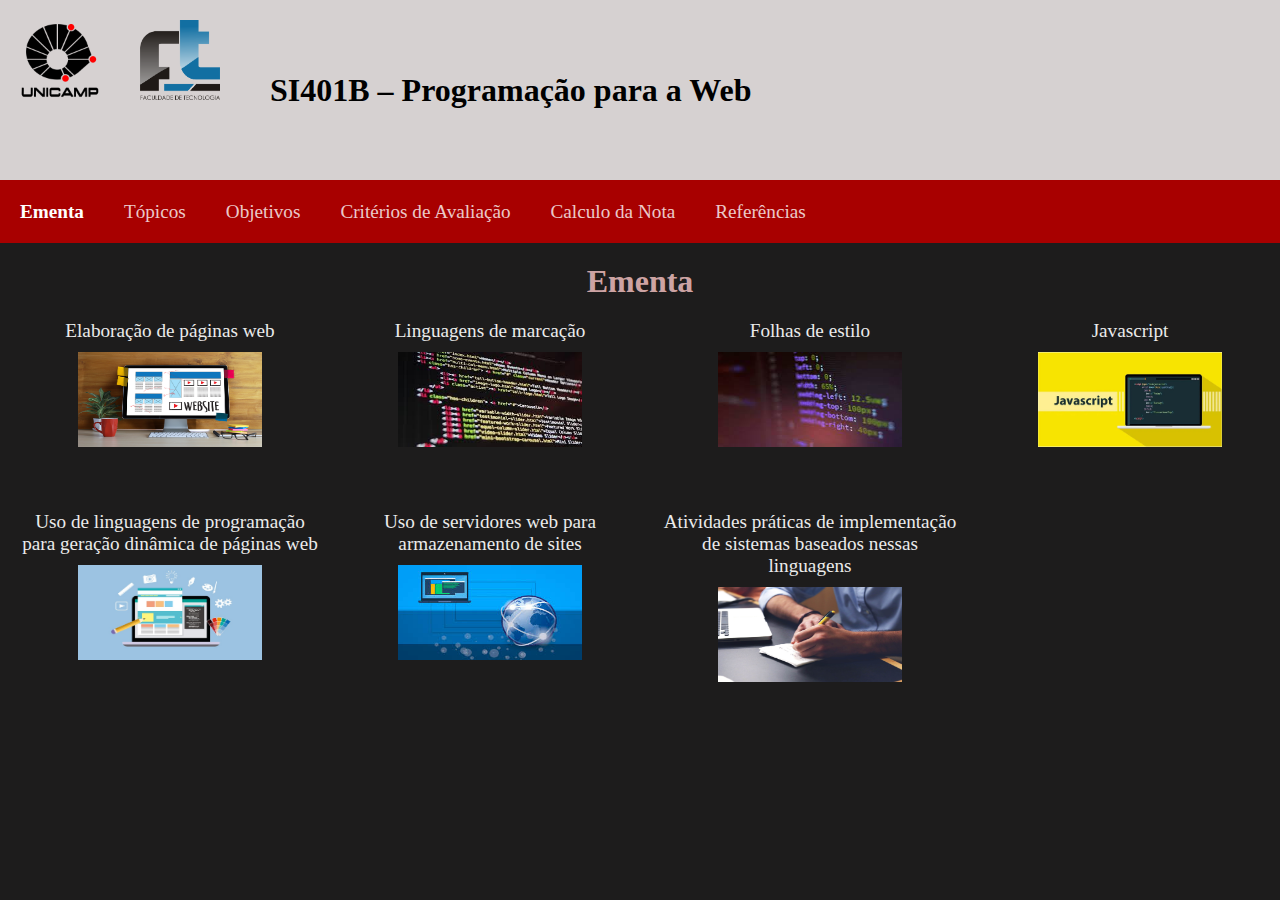
<file: index.html>
<!DOCTYPE html>
<html lang="pt-br">
<head>
    <meta charset="UTF-8">
    <meta http-equiv="X-UA-Compatible" content="IE=edge">
    <meta name="viewport" content="width=device-width, initial-scale=1.0">
    <link rel="stylesheet" href="style.css">
    <title>SI401</title>
</head>
<body>
    <header>
        <a href="http://www.unicamp.br/unicamp/" target="_blank">
            <img src="imgs/unicampLogo.png" alt="UNICAMP (Universidade Estadual de Campinas)">
        </a>
        <a href="https://www.ft.unicamp.br/" target="_blank">
            <img src="imgs/ftLogo.png" alt="FT (Faculdade de Tecnologia)">
        </a>
        <h1>SI401B – Programação para a Web</h1>
    </header>
    <nav>
        <a class="atual">Ementa</a>
        <a href="./topicos.html">Tópicos</a>
        <a href="./outros.html">Objetivos</a>
        <a href="./outros.html#criterios">Critérios de Avaliação</a>
        <a href="./outros.html#nota">Calculo da Nota</a>
        <a href="./outros.html#referencias">Referências</a>
    </nav>
    <div class="principal">
        <div id="ementa">
            <h2>Ementa</h2>
            <div class="grid">
                <div class="grid-item">
                    <p>Elaboração de páginas web</p>
                    <img src="imgs/desPagWeb.jpg" alt="tela de computador com pagina web">
                </div>
                <div class="grid-item">
                    <p>Linguagens de marcação</p>
                    <img src="imgs/html.jpg" alt="tela com html">
                </div>
                <div class="grid-item">
                    <p>Folhas de estilo</p>
                    <img src="imgs/css.jpg" alt="tela com css">
                </div>
                <div class="grid-item">
                    <p>Javascript</p>
                    <img src="imgs/js.jpg" alt="javascript">
                </div>
                <div class="grid-item">
                    <p>Uso de linguagens de programação para geração dinâmica de páginas web</p>
                    <img src="imgs/dinamica.jpg" alt="pagina web dinamica">
                </div>
                <div class="grid-item">
                    <p>Uso de servidores web para armazenamento de sites</p>
                    <img src="imgs/server.jpg" alt="servidor">
                </div>
                <div class="grid-item">
                    <p>Atividades práticas de implementação de sistemas baseados nessas linguagens</p>
                    <img src="imgs/escrever.jpg" alt="pessoa escrevendo com uma caneta">
                </div>
            </div>
        </div>
    </div>
</body>
</html>
</file>
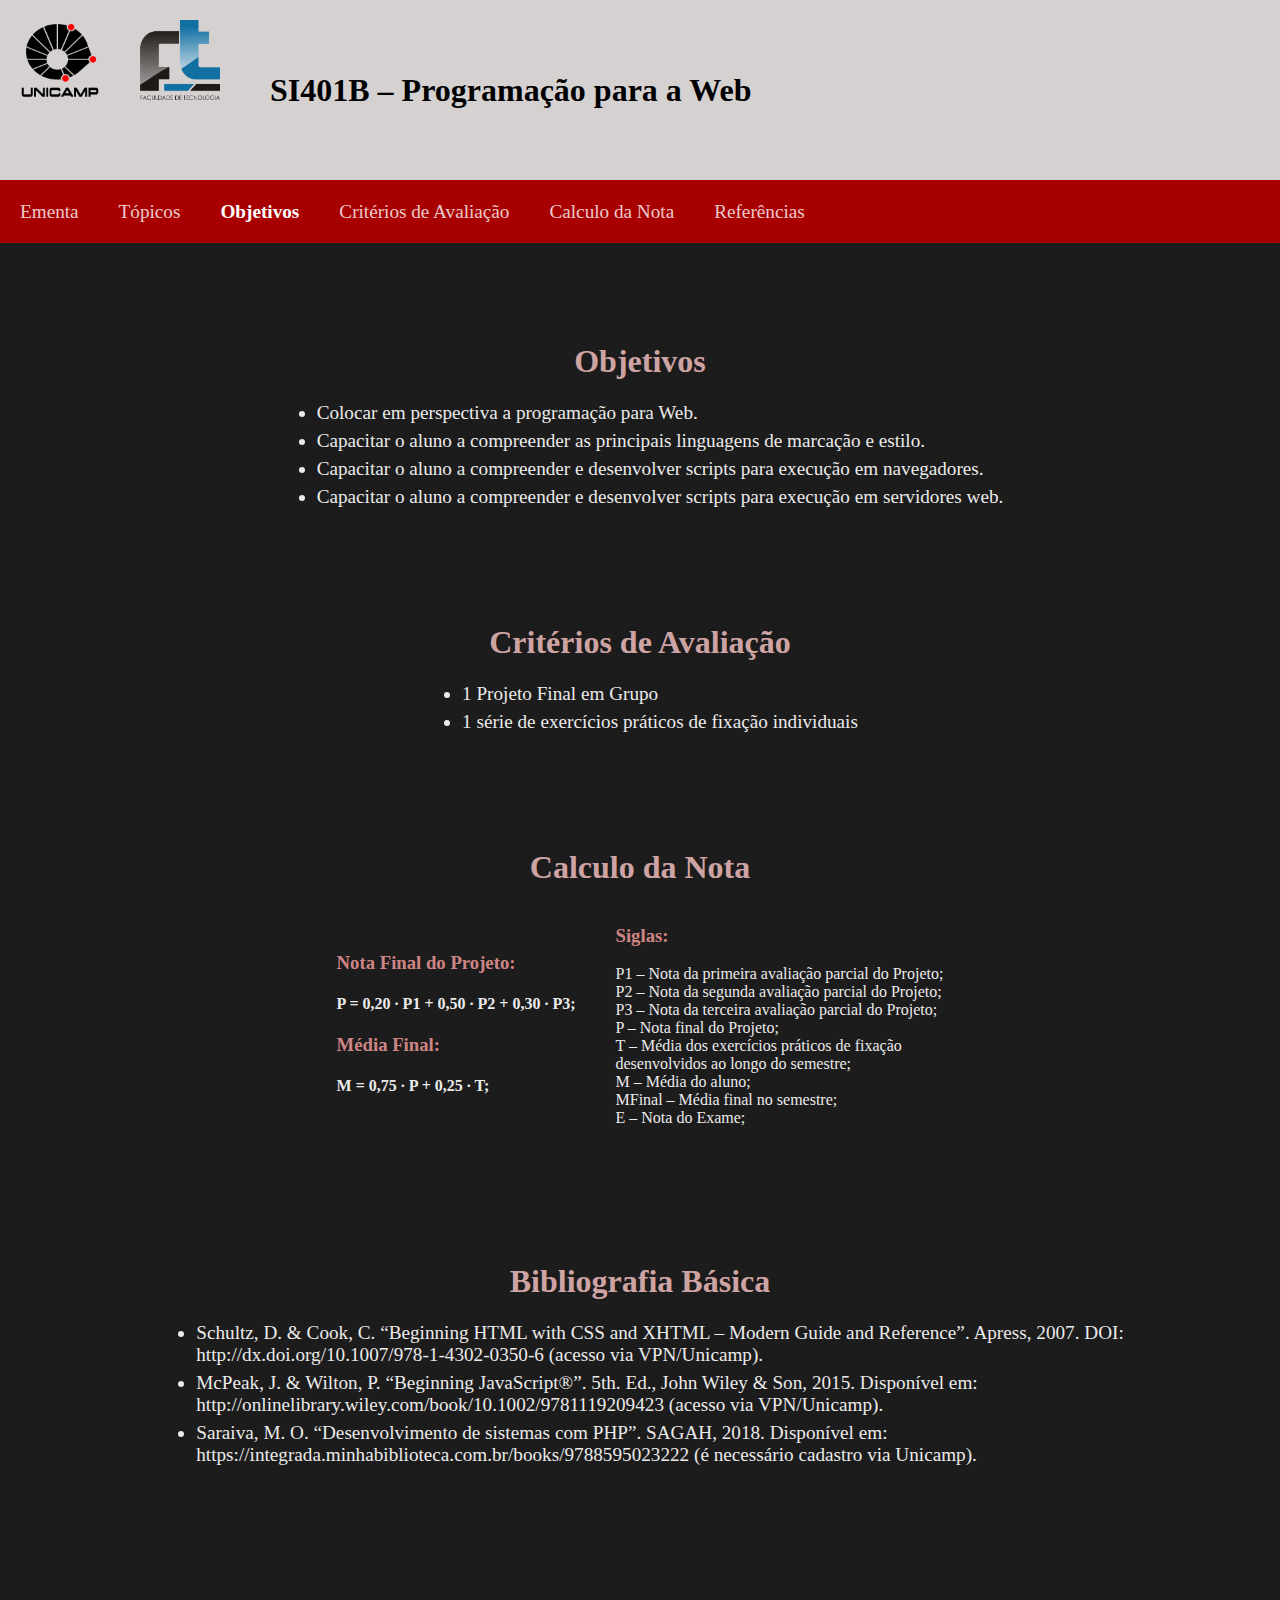
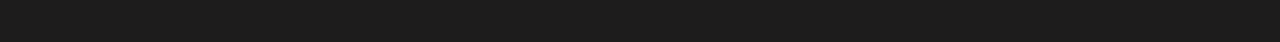
<file: objetivos.html>
<!DOCTYPE html>
<html lang="pt-br">

<head>
    <meta charset="UTF-8">
    <meta http-equiv="X-UA-Compatible" content="IE=edge">
    <meta name="viewport" content="width=device-width, initial-scale=1.0">
    <link rel="stylesheet" href="style.css">
    <title>SI401</title>
</head>

<body>
    <header>
        <a href="http://www.unicamp.br/unicamp/" target="_blank">
            <img src="imgs/unicampLogo.png" alt="UNICAMP (Universidade Estadual de Campinas)">
        </a>
        <a href="https://www.ft.unicamp.br/" target="_blank">
            <img src="imgs/ftLogo.png" alt="FT (Faculdade de Tecnologia)">
        </a>
        <h1>SI401B – Programação para a Web</h1>
    </header>
    <nav>
        <a href="./index.html">Ementa</a>
        <a href="./topicos.html">Tópicos</a>
        <a href="#objetivos" class="atual">Objetivos</a>
        <a href="#criterios">Critérios de Avaliação</a>
        <a href="#nota">Calculo da Nota</a>
        <a href="#referencias">Referências</a>
    </nav>
    <div id="page2" class="principal">
        <div id="objetivos">
            <h2>Objetivos</h2>
            <div class="lista">
                <ul>
                    <li>Colocar em perspectiva a programação para Web. </li>
                    <li>Capacitar o aluno a compreender as principais linguagens de marcação e estilo.</li>
                    <li>Capacitar o aluno a compreender e desenvolver scripts para execução em navegadores.</li>
                    <li>Capacitar o aluno a compreender e desenvolver scripts para execução em servidores web.</li>
                </ul>
            </div>
        </div>
        <div id="criterios">
            <h2>Critérios de Avaliação</h2>
            <div class="lista">
                <ul>
                    <li>1 Projeto Final em Grupo</li>
                    <li>1 série de exercícios práticos de fixação individuais</li>
                </ul>
            </div>
        </div>
        <div id="nota">
            <h2>Calculo da Nota</h2>
            <div class="infos">
                <div class="formulas">
                    <h3>Nota Final do Projeto:</h3>
                    <h4>P = 0,20 ∙ P1 + 0,50 ∙ P2 + 0,30 ∙ P3;</h4>
                    <h3>Média Final:</h3>
                    <h4>M = 0,75 ∙ P + 0,25 ∙ T;</h4>
                </div>
                <div class="siglas">
                    <h3>Siglas:</h3>
                    <p>
                        P1 – Nota da primeira avaliação parcial do Projeto; <br>
                        P2 – Nota da segunda avaliação parcial do Projeto;<br>
                        P3 – Nota da terceira avaliação parcial do Projeto;<br>
                        P – Nota final do Projeto;<br>
                        T – Média dos exercícios práticos de fixação<br>
                        desenvolvidos ao longo do semestre;<br>
                        M – Média do aluno;<br>
                        MFinal – Média final no semestre;<br>
                        E – Nota do Exame;
                    </p>
                </div>
            </div>
        </div>
        <div id="referencias">
            <h2>Bibliografia Básica</h2>
            <div class="lista">
                <ul>
                    <li>
                        <a href="http://dx.doi.org/10.1007/978-1-4302-0350-6">
                            Schultz, D. & Cook, C. “Beginning HTML with CSS and XHTML – Modern Guide and Reference”. Apress, 2007. DOI: 
                            <br> http://dx.doi.org/10.1007/978-1-4302-0350-6 (acesso via VPN/Unicamp).
                        </a> 
                    </li>
                    <li>
                        <a href="http://onlinelibrary.wiley.com/book/10.1002/9781119209423">
                            McPeak, J. & Wilton, P. “Beginning JavaScript®”. 5th. Ed., John Wiley & Son, 2015. Disponível em:
                            <br> http://onlinelibrary.wiley.com/book/10.1002/9781119209423 (acesso via VPN/Unicamp).
                        </a> 
                    </li>
                    <li>
                        <a href="https://integrada.minhabiblioteca.com.br/books/9788595023222">
                            Saraiva, M. O. “Desenvolvimento de sistemas com PHP”. SAGAH, 2018. Disponível em:
                            <br> https://integrada.minhabiblioteca.com.br/books/9788595023222 (é necessário cadastro via
                            Unicamp).
                        </a> 
                    </li>
                </ul>
            </div>
        </div>
    </div>
</body>

</html>
</file>
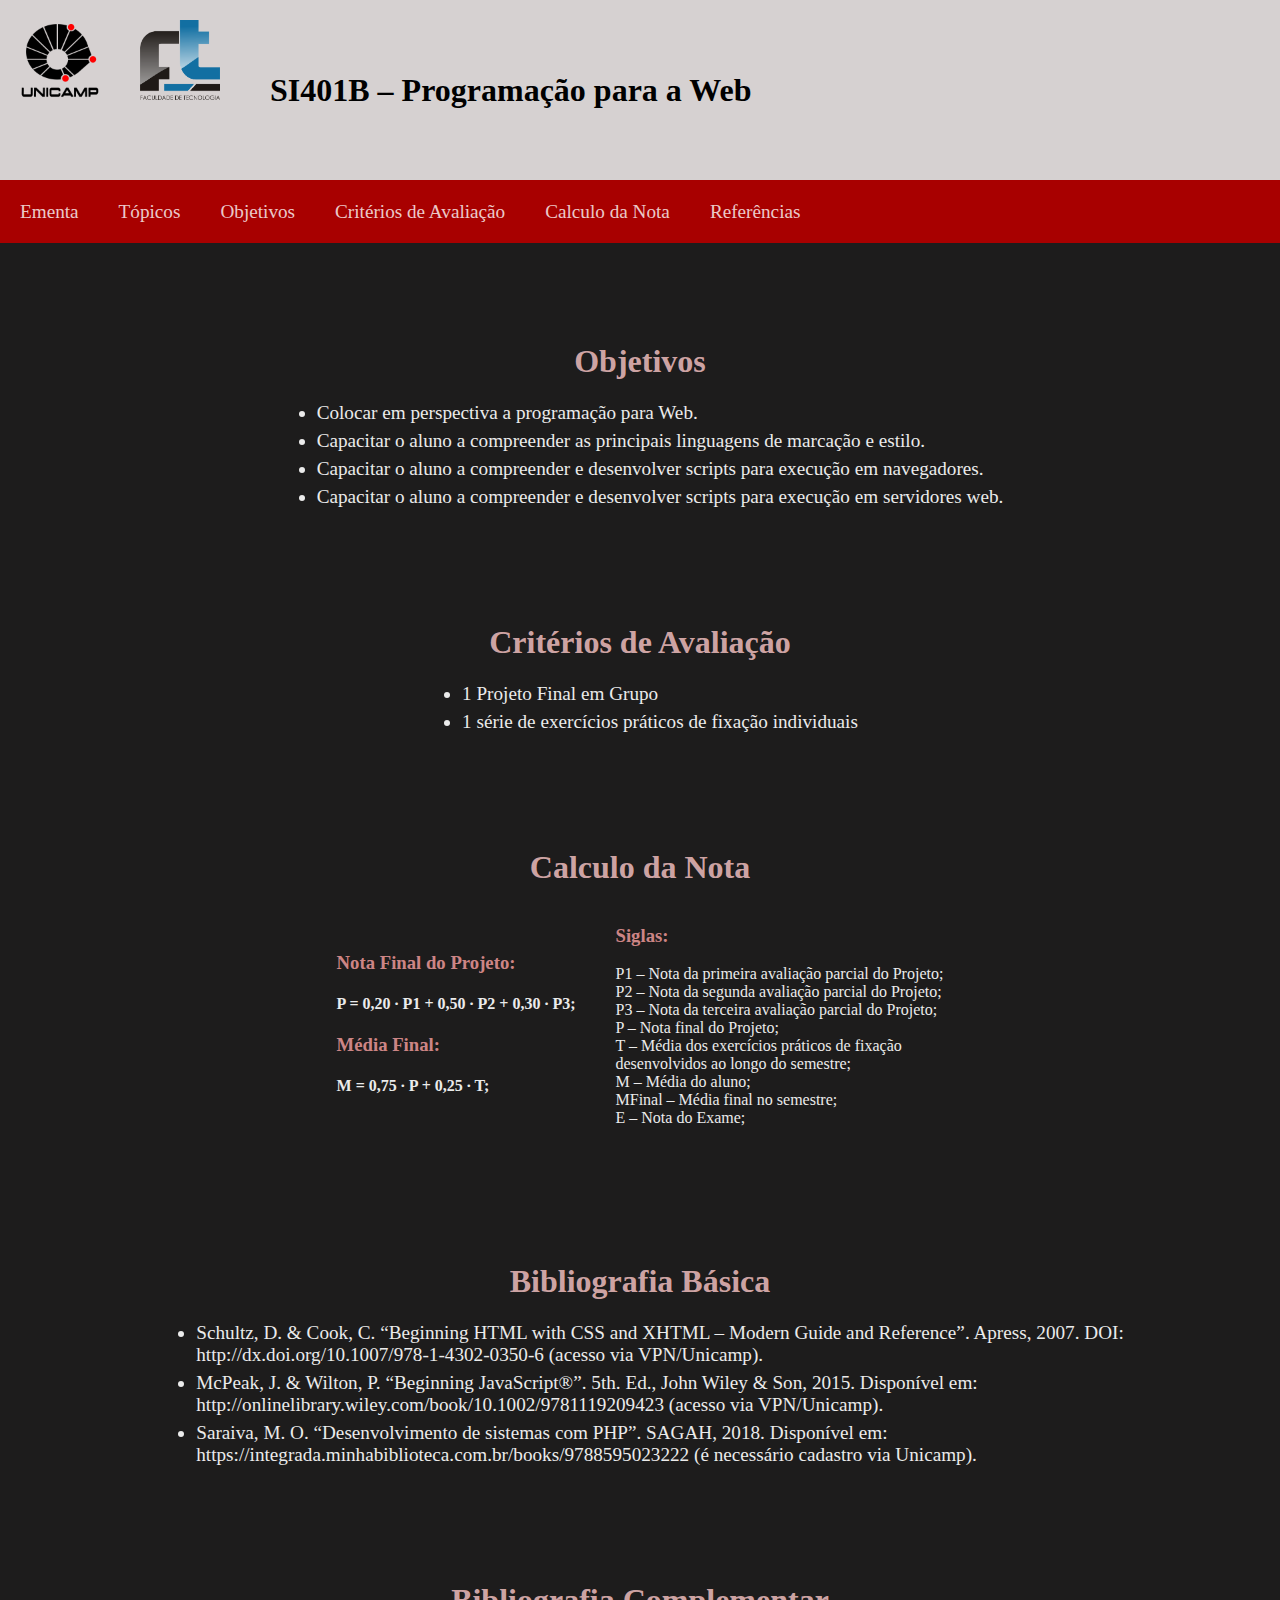
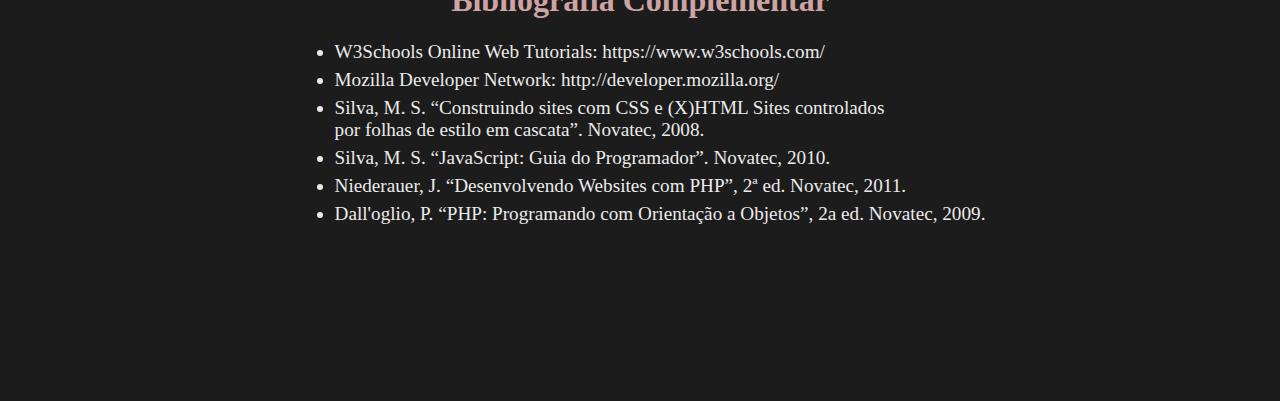
<file: outros.html>
<!DOCTYPE html>
<html lang="pt-br">

<head>
    <meta charset="UTF-8">
    <meta http-equiv="X-UA-Compatible" content="IE=edge">
    <meta name="viewport" content="width=device-width, initial-scale=1.0">
    <link rel="stylesheet" href="style.css">
    <title>SI401</title>
</head>

<body>
    <header>
        <a href="http://www.unicamp.br/unicamp/" target="_blank">
            <img src="imgs/unicampLogo.png" alt="UNICAMP (Universidade Estadual de Campinas)">
        </a>
        <a href="https://www.ft.unicamp.br/" target="_blank">
            <img src="imgs/ftLogo.png" alt="FT (Faculdade de Tecnologia)">
        </a>
        <h1>SI401B – Programação para a Web</h1>
    </header>
    <nav>
        <a href="./index.html">Ementa</a>
        <a href="./topicos.html">Tópicos</a>
        <a href="#objetivos">Objetivos</a>
        <a href="#criterios">Critérios de Avaliação</a>
        <a href="#nota">Calculo da Nota</a>
        <a href="#referencias">Referências</a>
    </nav>
    <div id="page2" class="principal">
        <div id="objetivos">
            <h2>Objetivos</h2>
            <div class="lista">
                <ul>
                    <li>Colocar em perspectiva a programação para Web. </li>
                    <li>Capacitar o aluno a compreender as principais linguagens de marcação e estilo.</li>
                    <li>Capacitar o aluno a compreender e desenvolver scripts para execução em navegadores.</li>
                    <li>Capacitar o aluno a compreender e desenvolver scripts para execução em servidores web.</li>
                </ul>
            </div>
        </div>
        <div id="criterios">
            <h2>Critérios de Avaliação</h2>
            <div class="lista">
                <ul>
                    <li>1 Projeto Final em Grupo</li>
                    <li>1 série de exercícios práticos de fixação individuais</li>
                </ul>
            </div>
        </div>
        <div id="nota">
            <h2>Calculo da Nota</h2>
            <div class="infos">
                <div class="formulas">
                    <h3>Nota Final do Projeto:</h3>
                    <h4>P = 0,20 ∙ P1 + 0,50 ∙ P2 + 0,30 ∙ P3;</h4>
                    <h3>Média Final:</h3>
                    <h4>M = 0,75 ∙ P + 0,25 ∙ T;</h4>
                </div>
                <div class="siglas">
                    <h3>Siglas:</h3>
                    <p>
                        P1 – Nota da primeira avaliação parcial do Projeto; <br>
                        P2 – Nota da segunda avaliação parcial do Projeto;<br>
                        P3 – Nota da terceira avaliação parcial do Projeto;<br>
                        P – Nota final do Projeto;<br>
                        T – Média dos exercícios práticos de fixação<br>
                        desenvolvidos ao longo do semestre;<br>
                        M – Média do aluno;<br>
                        MFinal – Média final no semestre;<br>
                        E – Nota do Exame;
                    </p>
                </div>
            </div>
        </div>
        <div id="referencias">
            <h2>Bibliografia Básica</h2>
            <div class="lista">
                <ul>
                    <li>
                        <a class="bibli" href="http://dx.doi.org/10.1007/978-1-4302-0350-6">
                            Schultz, D. & Cook, C. “Beginning HTML with CSS and XHTML – Modern Guide and Reference”. Apress, 2007. DOI: 
                            <br> http://dx.doi.org/10.1007/978-1-4302-0350-6 (acesso via VPN/Unicamp).
                        </a> 
                    </li>
                    <li>
                        <a class="bibli" href="http://onlinelibrary.wiley.com/book/10.1002/9781119209423">
                            McPeak, J. & Wilton, P. “Beginning JavaScript®”. 5th. Ed., John Wiley & Son, 2015. Disponível em:
                            <br> http://onlinelibrary.wiley.com/book/10.1002/9781119209423 (acesso via VPN/Unicamp).
                        </a> 
                    </li>
                    <li>
                        <a class="bibli" href="https://integrada.minhabiblioteca.com.br/books/9788595023222">
                            Saraiva, M. O. “Desenvolvimento de sistemas com PHP”. SAGAH, 2018. Disponível em:
                            <br> https://integrada.minhabiblioteca.com.br/books/9788595023222 (é necessário cadastro via
                            Unicamp).
                        </a> 
                    </li>
                </ul>
            </div>
            <h2>Bibliografia Complementar</h2>
            <div class="lista">
                <ul>
                    <li>
                        <a class="bibli" href="https://www.w3schools.com/">
                            W3Schools Online Web Tutorials: https://www.w3schools.com/
                        </a> 
                    </li>
                    <li>
                        <a class="bibli" href="http://developer.mozilla.org/">
                            Mozilla Developer Network: http://developer.mozilla.org/
                        </a> 
                    </li>
                    <li>
                        <a class="bibli">
                            Silva, M. S. “Construindo sites com CSS e (X)HTML Sites controlados 
                            <br>por folhas de estilo em cascata”. Novatec, 2008.
                        </a> 
                    </li>
                    <li>
                        <a class="bibli">
                            Silva, M. S. “JavaScript: Guia do Programador”. Novatec, 2010.
                        </a> 
                    </li>
                    <li>
                        <a class="bibli">
                            Niederauer, J. “Desenvolvendo Websites com PHP”, 2ª ed. Novatec, 2011.
                        </a> 
                    </li>
                    <li>
                        <a class="bibli">
                            Dall'oglio, P. “PHP: Programando com Orientação a Objetos”, 2a ed. Novatec, 2009.
                        </a> 
                    </li>
                </ul>
            </div>
        </div>
    </div>
</body>

</html>
</file>
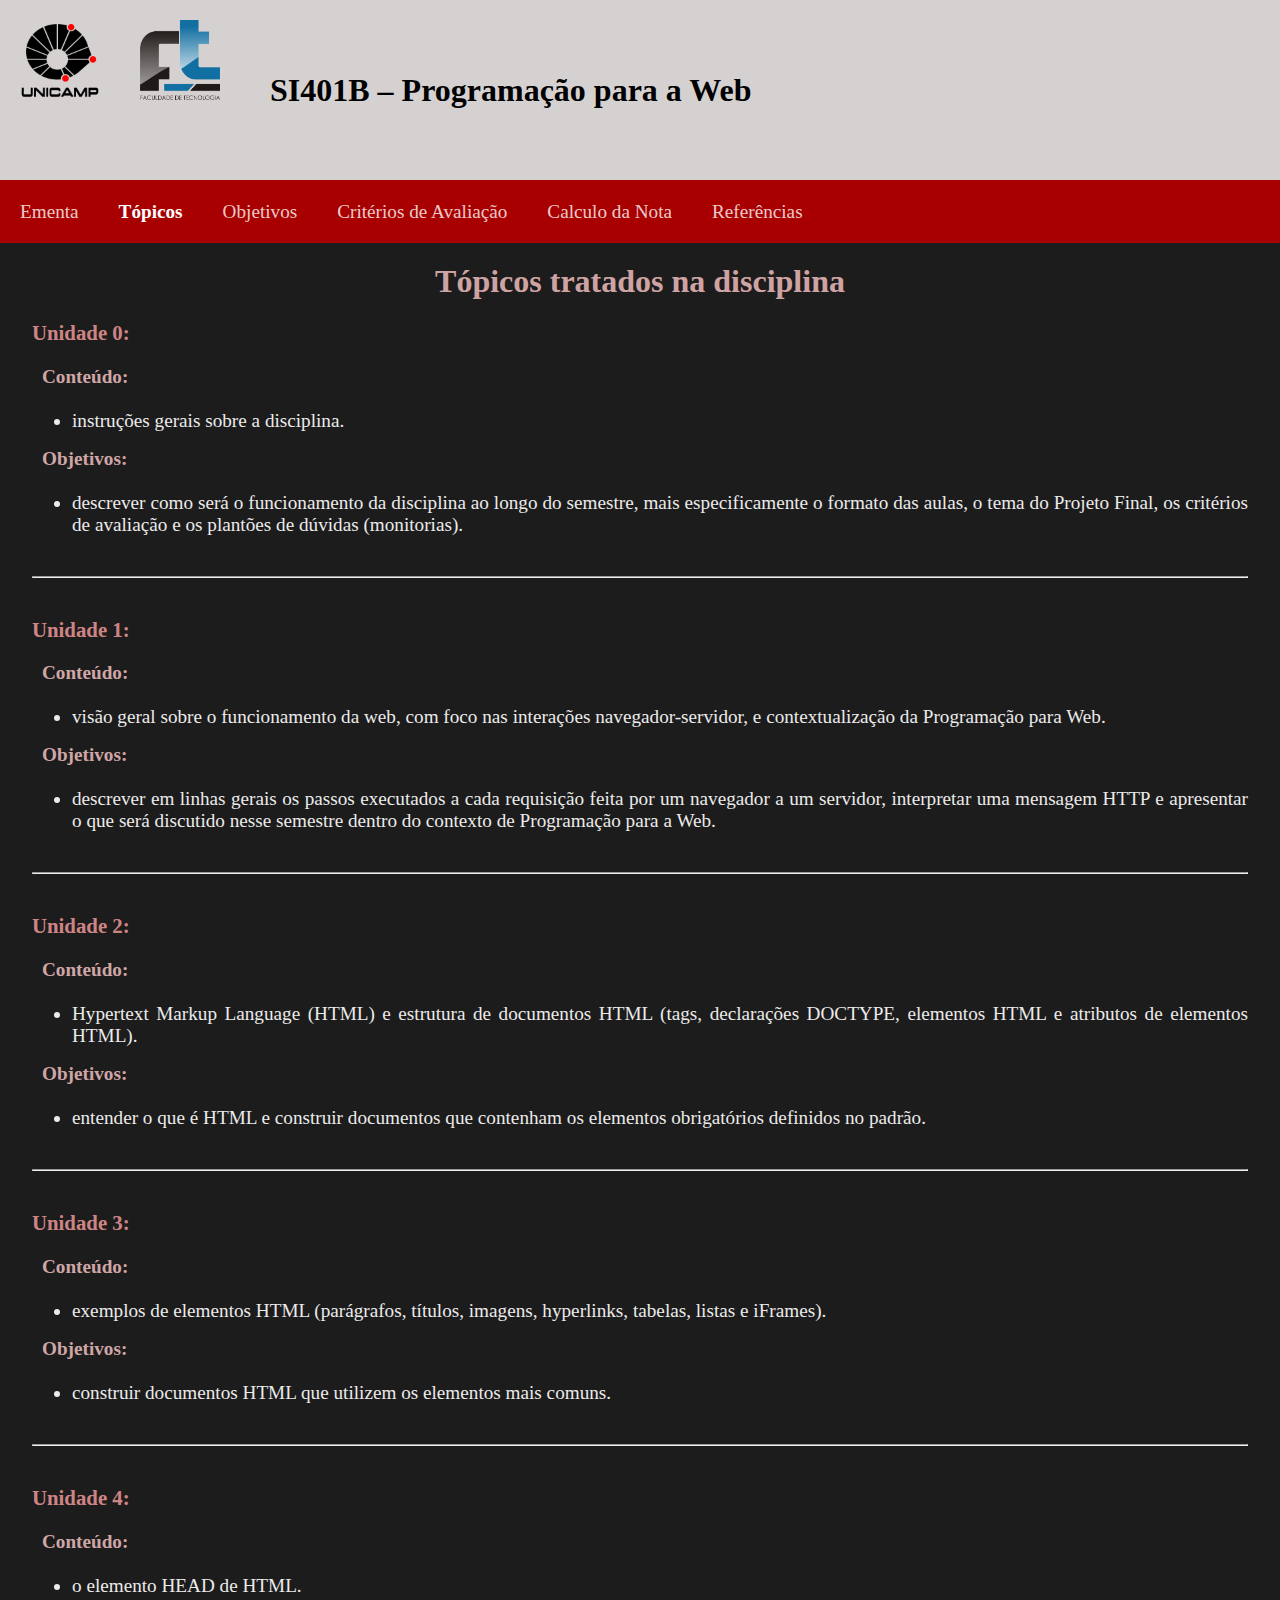
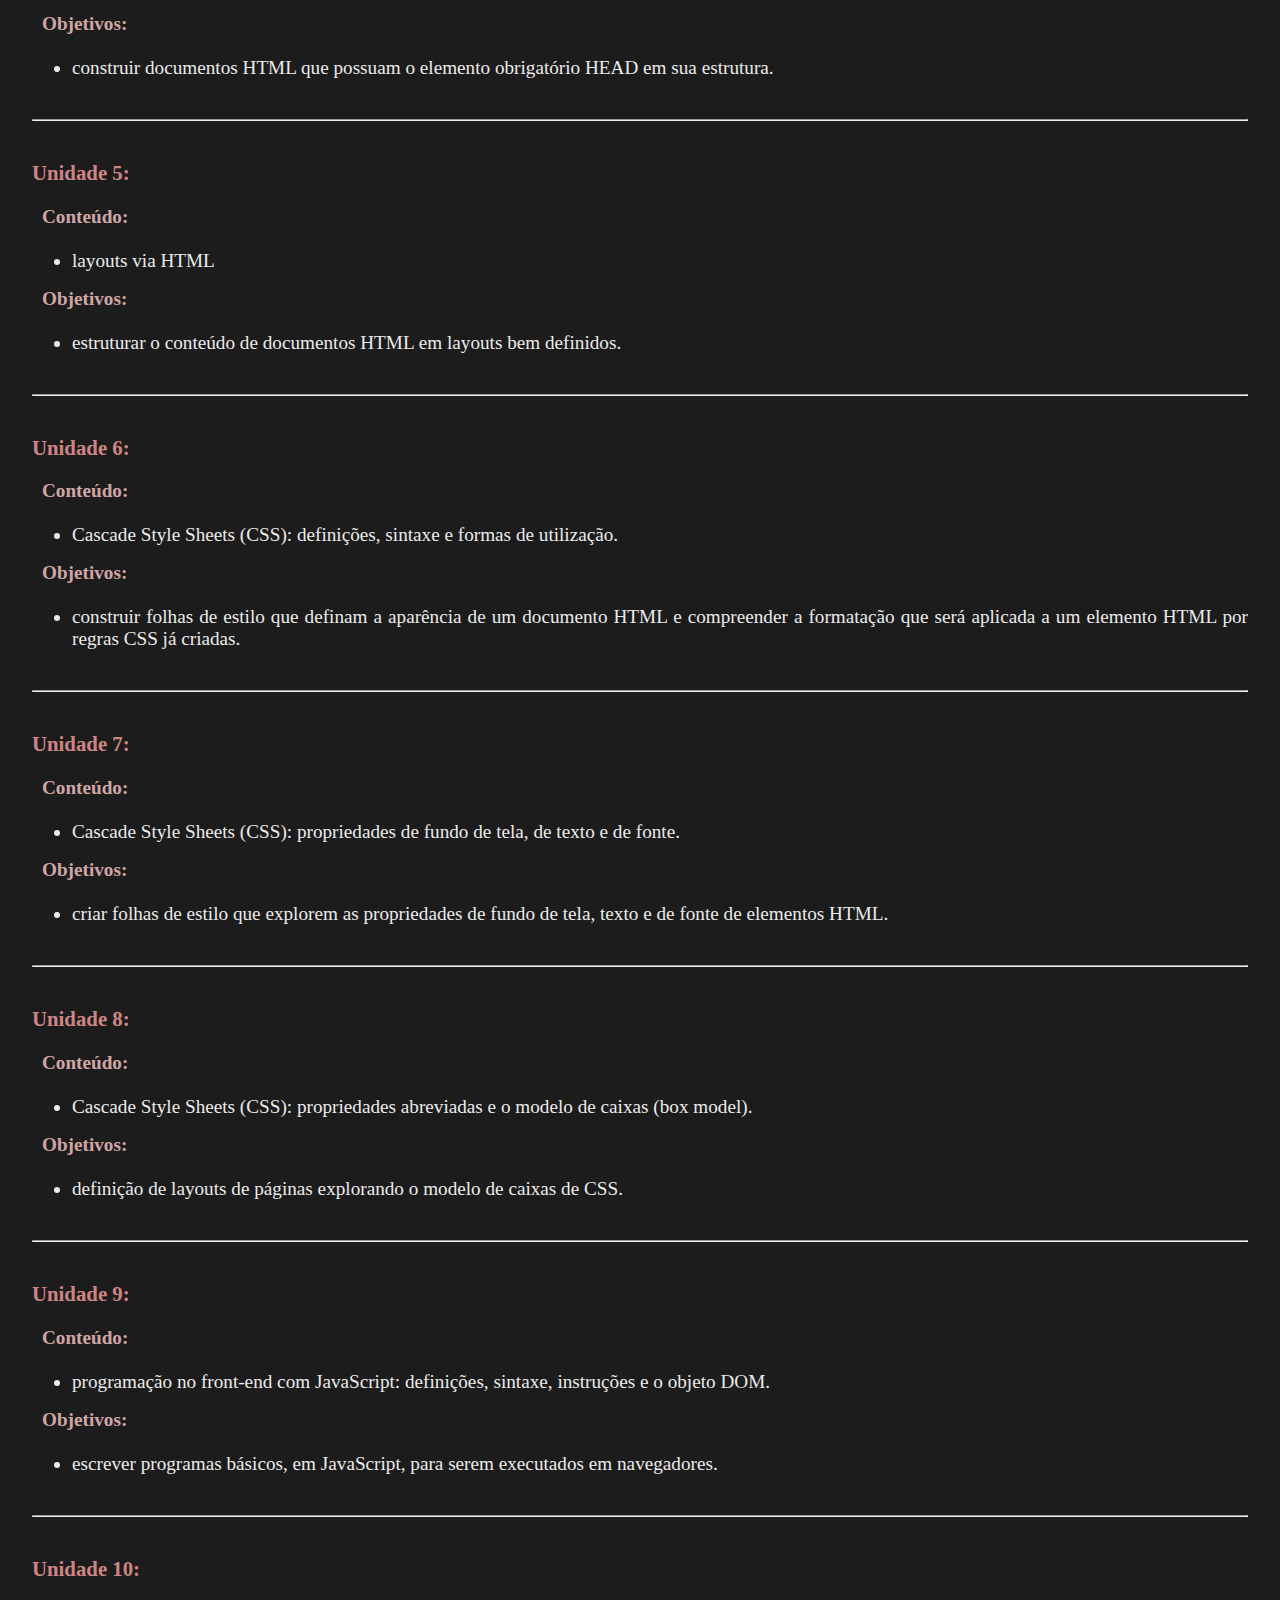
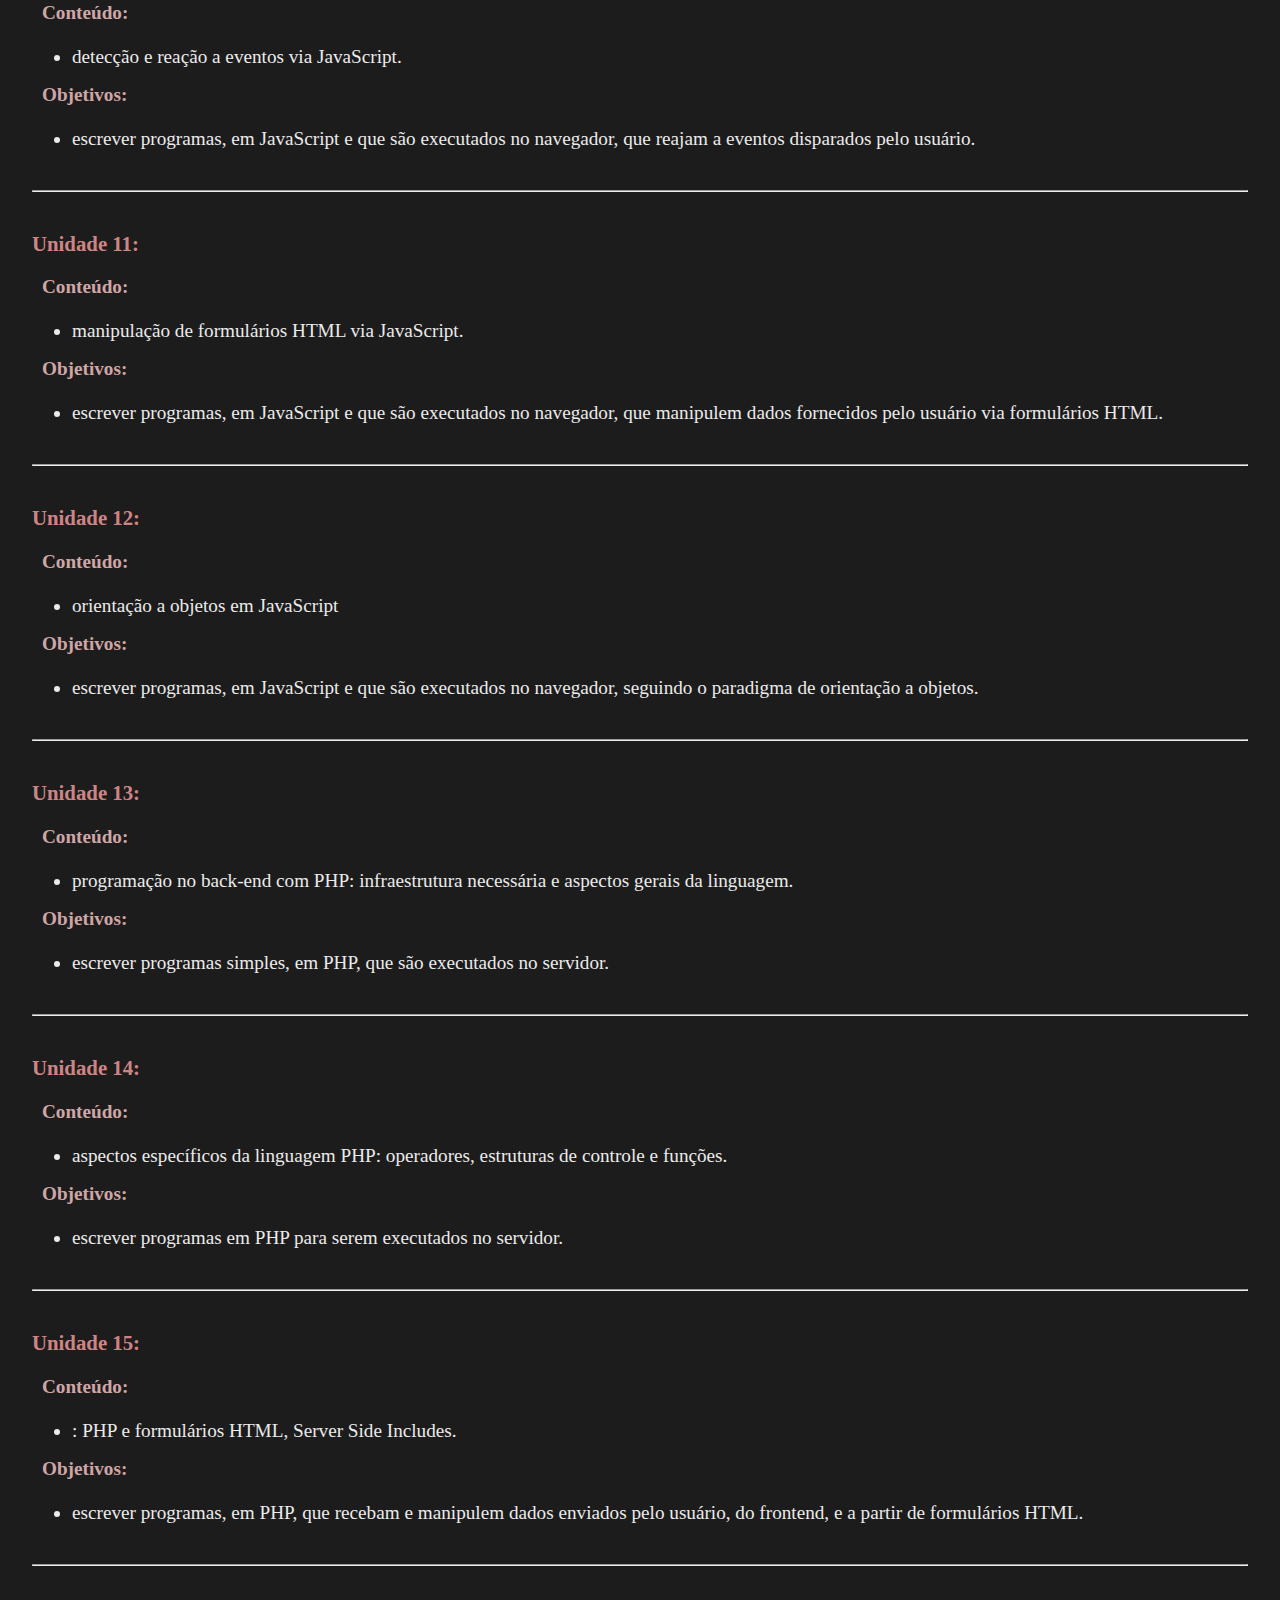
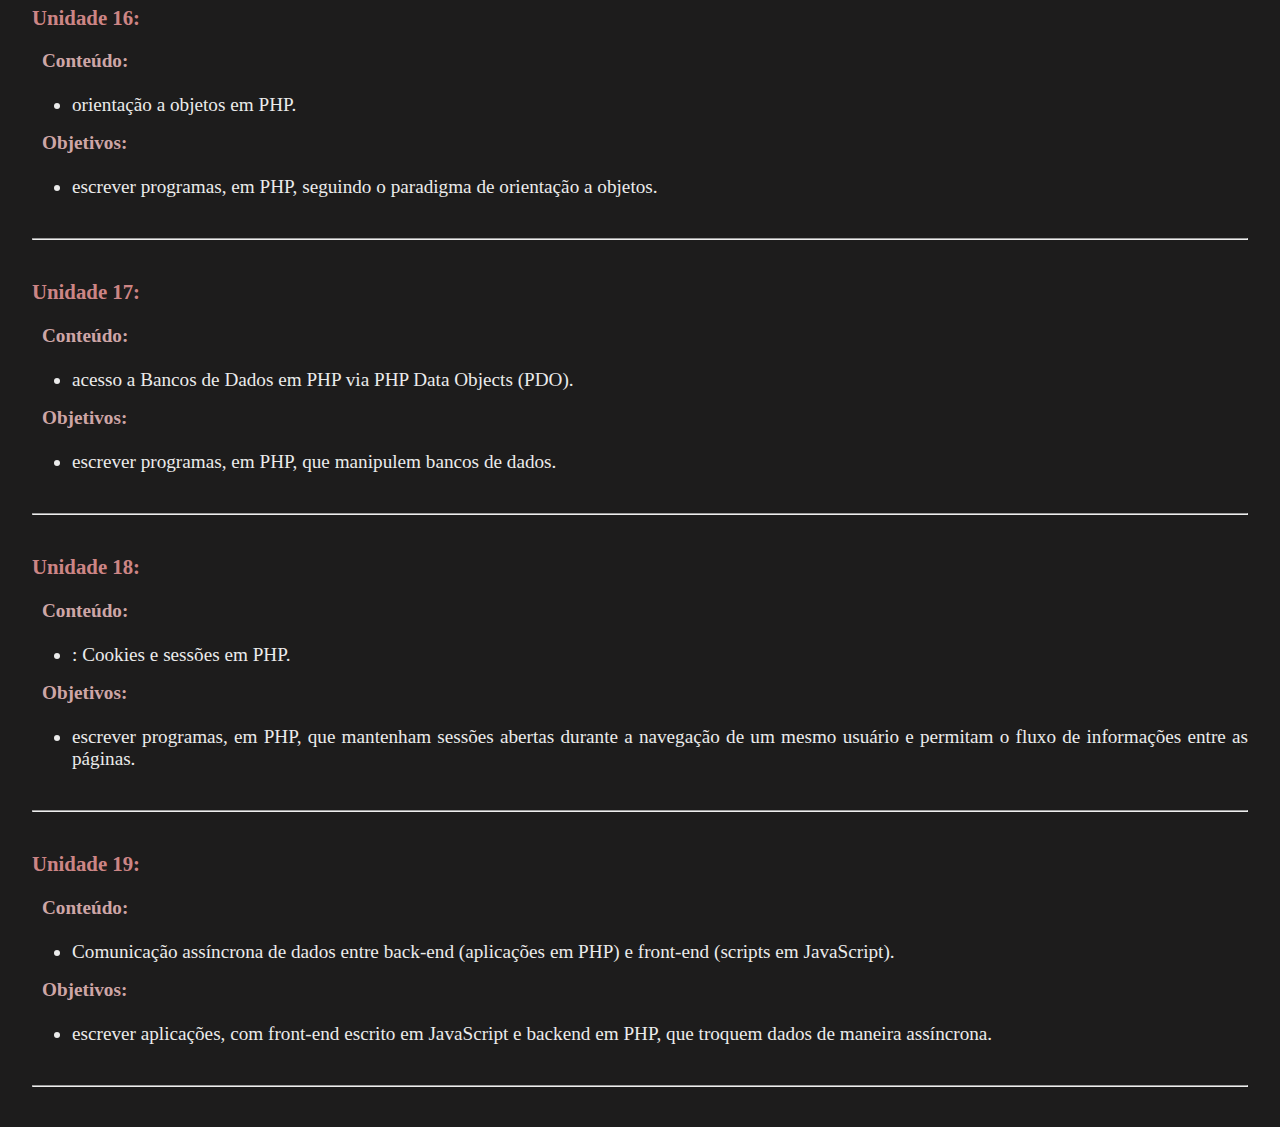
<file: topicos.html>
<!DOCTYPE html>
<html lang="pt-br">

<head>
    <meta charset="UTF-8">
    <meta http-equiv="X-UA-Compatible" content="IE=edge">
    <meta name="viewport" content="width=device-width, initial-scale=1.0">
    <link rel="stylesheet" href="style.css">
    <title>SI401</title>
</head>

<body>
    <header>
        <a href="http://www.unicamp.br/unicamp/" target="_blank">
            <img src="imgs/unicampLogo.png" alt="UNICAMP (Universidade Estadual de Campinas)">
        </a>
        <a href="https://www.ft.unicamp.br/" target="_blank">
            <img src="imgs/ftLogo.png" alt="FT (Faculdade de Tecnologia)">
        </a>
        <h1>SI401B – Programação para a Web</h1>
    </header>
    <nav>
        <a href="./index.html">Ementa</a>
        <a class="atual">Tópicos</a>
        <a href="./outros.html">Objetivos</a>
        <a href="./outros.html#criterios">Critérios de Avaliação</a>
        <a href="./outros.html#nota">Calculo da Nota</a>
        <a href="./outros.html#referencias">Referências</a>
    </nav>
    <div id="principal-topicos" class="principal">
        <div id="topicos">
            <h2>Tópicos tratados na disciplina</h2>
            <div class="lista-ul">
                <h3 class="h3-title">Unidade 0: </h3>
                <h4 class="h4-title">Conteúdo:</h4>
                <ul>
                    <li class="ul-text">instruções gerais sobre a disciplina.</li>
                </ul>
                <h4 class="h4-title">Objetivos:</h4>
                <ul>
                    <li class="ul-text">descrever como será o funcionamento da disciplina ao longo do semestre, mais
                        especificamente o formato das aulas, o tema do Projeto Final, os critérios de avaliação e os
                        plantões de dúvidas (monitorias).</li>
                </ul>
                <hr>
                <h3 class="h3-title">Unidade 1: </h3>
                <h4 class="h4-title">Conteúdo:</h4>
                <ul>
                    <li class="ul-text">visão geral sobre o funcionamento da web, com foco nas interações
                        navegador-servidor, e contextualização da Programação para Web.</li>
                </ul>
                <h4 class="h4-title">Objetivos:</h4>
                <ul>
                    <li class="ul-text">descrever em linhas gerais os passos executados a cada requisição feita por
                        um navegador a um servidor, interpretar uma mensagem HTTP e apresentar o que será discutido
                        nesse semestre dentro do contexto de Programação para a Web.
                    </li>
                </ul>
                <hr>
                <h3 class="h3-title">Unidade 2: </h3>
                <h4 class="h4-title">Conteúdo:</h4>
                <ul>
                    <li class="ul-text">Hypertext Markup Language (HTML) e estrutura de documentos HTML (tags,
                        declarações DOCTYPE, elementos HTML e atributos de elementos HTML).</li>
                </ul>
                <h4 class="h4-title">Objetivos:</h4>
                <ul>
                    <li class="ul-text">entender o que é HTML e construir documentos que contenham os elementos
                        obrigatórios definidos no padrão.
                    </li>
                </ul>
                <hr>
                <h3 class="h3-title">Unidade 3: </h3>
                <h4 class="h4-title">Conteúdo:</h4>
                <ul>
                    <li class="ul-text">exemplos de elementos HTML (parágrafos, títulos, imagens,
                        hyperlinks, tabelas, listas e iFrames).
                    </li>
                </ul>
                <h4 class="h4-title">Objetivos:</h4>
                <ul>
                    <li class="ul-text">construir documentos HTML que utilizem os elementos mais
                        comuns.
                    </li>
                </ul>
                <hr>
                <h3 class="h3-title">Unidade 4: </h3>
                <h4 class="h4-title">Conteúdo:</h4>
                <ul>
                    <li class="ul-text">o elemento HEAD de HTML.</li>
                </ul>
                <h4 class="h4-title">Objetivos:</h4>
                <ul>
                    <li class="ul-text">construir documentos HTML que possuam o elemento
                        obrigatório HEAD em sua estrutura.
                    </li>
                </ul>
                <hr>
                <h3 class="h3-title">Unidade 5: </h3>
                <h4 class="h4-title">Conteúdo:</h4>
                <ul>
                    <li class="ul-text"> layouts via HTML</li>
                </ul>
                <h4 class="h4-title">Objetivos:</h4>
                <ul>
                    <li class="ul-text">estruturar o conteúdo de documentos HTML em layouts bem
                        definidos.
                    </li>
                </ul>
                <hr>
                <h3 class="h3-title">Unidade 6: </h3>
                <h4 class="h4-title">Conteúdo:</h4>
                <ul>
                    <li class="ul-text"> Cascade Style Sheets (CSS): definições, sintaxe e formas de
                        utilização.
                    </li>
                </ul>
                <h4 class="h4-title">Objetivos:</h4>
                <ul>
                    <li class="ul-text">construir folhas de estilo que definam a aparência de um
                        documento HTML e compreender a formatação que será aplicada a um
                        elemento HTML por regras CSS já criadas.
                    </li>
                </ul>
                <hr>
                <h3 class="h3-title">Unidade 7: </h3>
                <h4 class="h4-title">Conteúdo:</h4>
                <ul>
                    <li class="ul-text"> Cascade Style Sheets (CSS): propriedades de fundo de tela, de
                        texto e de fonte.
                    </li>
                </ul>
                <h4 class="h4-title">Objetivos:</h4>
                <ul>
                    <li class="ul-text">criar folhas de estilo que explorem as propriedades de fundo de
                        tela, texto e de fonte de elementos HTML.
                    </li>
                </ul>
                <hr>
                <h3 class="h3-title">Unidade 8: </h3>
                <h4 class="h4-title">Conteúdo:</h4>
                <ul>
                    <li class="ul-text"> Cascade Style Sheets (CSS): propriedades abreviadas e o modelo
                        de caixas (box model).
                    </li>
                </ul>
                <h4 class="h4-title">Objetivos:</h4>
                <ul>
                    <li class="ul-text">definição de layouts de páginas explorando o modelo de caixas
                        de CSS.
                    </li>
                </ul>
                <hr>
                <h3 class="h3-title">Unidade 9: </h3>
                <h4 class="h4-title">Conteúdo:</h4>
                <ul>
                    <li class="ul-text"> programação no front-end com JavaScript: definições, sintaxe,
                        instruções e o objeto DOM.
                    </li>
                </ul>
                <h4 class="h4-title">Objetivos:</h4>
                <ul>
                    <li class="ul-text">escrever programas básicos, em JavaScript, para serem
                        executados em navegadores.
                    </li>
                </ul>
                <hr>
                <h3 class="h3-title">Unidade 10: </h3>
                <h4 class="h4-title">Conteúdo:</h4>
                <ul>
                    <li class="ul-text">detecção e reação a eventos via JavaScript.
                    </li>
                </ul>
                <h4 class="h4-title">Objetivos:</h4>
                <ul>
                    <li class="ul-text">escrever programas, em JavaScript e que são executados no
                        navegador, que reajam a eventos disparados pelo usuário.
                    </li>
                </ul>
                <hr>
                <h3 class="h3-title">Unidade 11: </h3>
                <h4 class="h4-title">Conteúdo:</h4>
                <ul>
                    <li class="ul-text">manipulação de formulários HTML via JavaScript.
                    </li>
                </ul>
                <h4 class="h4-title">Objetivos:</h4>
                <ul>
                    <li class="ul-text">escrever programas, em JavaScript e que são executados no
                        navegador, que manipulem dados fornecidos pelo usuário via formulários
                        HTML.
                    </li>
                </ul>
                <hr>
                <h3 class="h3-title">Unidade 12: </h3>
                <h4 class="h4-title">Conteúdo:</h4>
                <ul>
                    <li class="ul-text">orientação a objetos em JavaScript
                    </li>
                </ul>
                <h4 class="h4-title">Objetivos:</h4>
                <ul>
                    <li class="ul-text">escrever programas, em JavaScript e que são executados no
                        navegador, seguindo o paradigma de orientação a objetos.
                    </li>
                </ul>
                <hr>
                <h3 class="h3-title">Unidade 13: </h3>
                <h4 class="h4-title">Conteúdo:</h4>
                <ul>
                    <li class="ul-text">programação no back-end com PHP: infraestrutura necessária e
                        aspectos gerais da linguagem.
                    </li>
                </ul>
                <h4 class="h4-title">Objetivos:</h4>
                <ul>
                    <li class="ul-text">escrever programas simples, em PHP, que são executados no
                        servidor.
                    </li>
                </ul>
                <hr>
                <h3 class="h3-title">Unidade 14: </h3>
                <h4 class="h4-title">Conteúdo:</h4>
                <ul>
                    <li class="ul-text">aspectos específicos da linguagem PHP: operadores, estruturas
                        de controle e funções.
                    </li>
                </ul>
                <h4 class="h4-title">Objetivos:</h4>
                <ul>
                    <li class="ul-text">escrever programas em PHP para serem executados no servidor.
                    </li>
                </ul>
                <hr>
                <h3 class="h3-title">Unidade 15: </h3>
                <h4 class="h4-title">Conteúdo:</h4>
                <ul>
                    <li class="ul-text">: PHP e formulários HTML, Server Side Includes.
                    </li>
                </ul>
                <h4 class="h4-title">Objetivos:</h4>
                <ul>
                    <li class="ul-text">escrever programas, em PHP, que recebam e manipulem dados
                        enviados pelo usuário, do frontend, e a partir de formulários HTML.
                    </li>
                </ul>
                <hr>
                <h3 class="h3-title">Unidade 16: </h3>
                <h4 class="h4-title">Conteúdo:</h4>
                <ul>
                    <li class="ul-text">orientação a objetos em PHP.
                    </li>
                </ul>
                <h4 class="h4-title">Objetivos:</h4>
                <ul>
                    <li class="ul-text">escrever programas, em PHP, seguindo o paradigma de
                        orientação a objetos.
                    </li>
                </ul>
                <hr>
                <h3 class="h3-title">Unidade 17: </h3>
                <h4 class="h4-title">Conteúdo:</h4>
                <ul>
                    <li class="ul-text">acesso a Bancos de Dados em PHP via PHP Data Objects (PDO).
                    </li>
                </ul>
                <h4 class="h4-title">Objetivos:</h4>
                <ul>
                    <li class="ul-text">escrever programas, em PHP, que manipulem bancos de dados.
                    </li>
                </ul>
                <hr>
                <h3 class="h3-title">Unidade 18: </h3>
                <h4 class="h4-title">Conteúdo:</h4>
                <ul>
                    <li class="ul-text">: Cookies e sessões em PHP.
                    </li>
                </ul>
                <h4 class="h4-title">Objetivos:</h4>
                <ul>
                    <li class="ul-text">escrever programas, em PHP, que mantenham sessões abertas
                        durante a navegação de um mesmo usuário e permitam o fluxo de
                        informações entre as páginas.
                    </li>
                </ul>
                <hr>
                <h3 class="h3-title">Unidade 19: </h3>
                <h4 class="h4-title">Conteúdo:</h4>
                <ul>
                    <li class="ul-text">Comunicação assíncrona de dados entre back-end (aplicações em
                        PHP) e front-end (scripts em JavaScript).
                    </li>
                </ul>
                <h4 class="h4-title">Objetivos:</h4>
                <ul>
                    <li class="ul-text">escrever aplicações, com front-end escrito em JavaScript e backend em PHP, que
                        troquem dados de maneira assíncrona.
                    </li>
                </ul>
                <hr>
            </div>
        </div>
    </div>
</body>

</html>
</file>
<file: style.css>
body{
    margin: 0;
    width: 100%;
    height: 100%;
}
 
header{
    width: 100%;
    height: 20vh;
    background-color: rgb(214, 209, 209);
    display: inline-flex;
}


h1 {
    margin: 0;
    align-self: center;
    padding-left: 30px;
}

header img{
    height: 80px;
    width: 80px;
    padding: 20px 20px 0px 20px;
}

nav{
    width: 100%;
    min-height: 7vh;
    background-color: rgb(168, 0, 0);
    display: inline-flex;
    position: sticky;
    align-items: center;
    top: 0px;
    flex-wrap: wrap;
}

nav a{
    font-size: 1.2em;
    font-family: 'Times New Roman', Times, serif;
    color: rgba(255, 255, 255, 0.801);
    text-decoration: none;
    padding: 0px 20px;
}

nav a:hover{
    color: rgb(255, 255, 255);
}

.atual{
    color: white;
    font-weight: 600;
}

.principal{
    background-color: rgb(29, 28, 28);
    min-height: 73vh;
    width: 100%;
}

.principal h2{
    margin: 0px;
    padding: 20px 0px 0px 0px;
    color: rgba(255, 202, 202, 0.801);
    text-align: center;
    font-size: 2em;
}

#page2 h2{
    padding: 100px 0px 0px 0px;
}

.grid{
    display: grid;
    grid-template-columns: repeat(auto-fit, minmax(300px, 1fr));
    grid-template-rows: 1fr 1fr;
}

.grid-item{
    padding: 10px 0px 0px 20px;
    display: flex;
    flex-direction: column;
    align-items: center;
}

.grid-item p, ul li{
    font-family: 'Times New Roman', Times, serif;
    font-size: 1.2em;
    color: rgb(235, 235, 235);
}

.grid-item p{
    text-align: center;
    margin: 10px 0px;
}

.grid-item img{
    height: 95px;
    width: 184px;
}

.lista{
    display: flex;
    flex-direction: column;
    align-items: center;
}

ul{
    width: fit-content;
}

ul li{
    text-align: justify;
    padding-top: 6px;
}

#nota{
    display: flex;
    flex-direction: column;
    align-items: center;
}

.infos{
    display: flex;
    flex-direction: row;
    align-items: center;
}

#nota h4, #nota p{
    font-family: 'Times New Roman', Times, serif;
    color: rgb(235, 235, 235);
}

#nota h3{
    font-family: 'Times New Roman', Times, serif;
    color: rgba(253, 163, 163, 0.801);
}

.formulas, .siglas{
    padding: 20px;
}

#referencias a{
    text-decoration: none;
    font-family: 'Times New Roman', Times, serif;
    font-size: 1em;
    color: rgb(235, 235, 235);
}

.bibli{
    word-break: break-all;
}

#referencias{
    padding-bottom: 160px;
}

#topicos{
    width: 95vw;
}

#principal-topicos{
    display: flex;
    flex-direction: column;
    align-items: center;
}

.h3-title{
    font-size: 1.3em;
    font-family: 'Times New Roman', Times, serif;
    color: rgba(253, 163, 163, 0.801);
}

.h4-title{
    font-size: 1.2em;
    font-family: 'Times New Roman', Times, serif;
    color: rgba(255, 205, 205, 0.801);
    margin: 0 0 0 10px;
}

.ul-text{
    list-style: disc;
}

hr{
    margin-bottom: 40px;
    margin-top: 40px;
}
</file>
